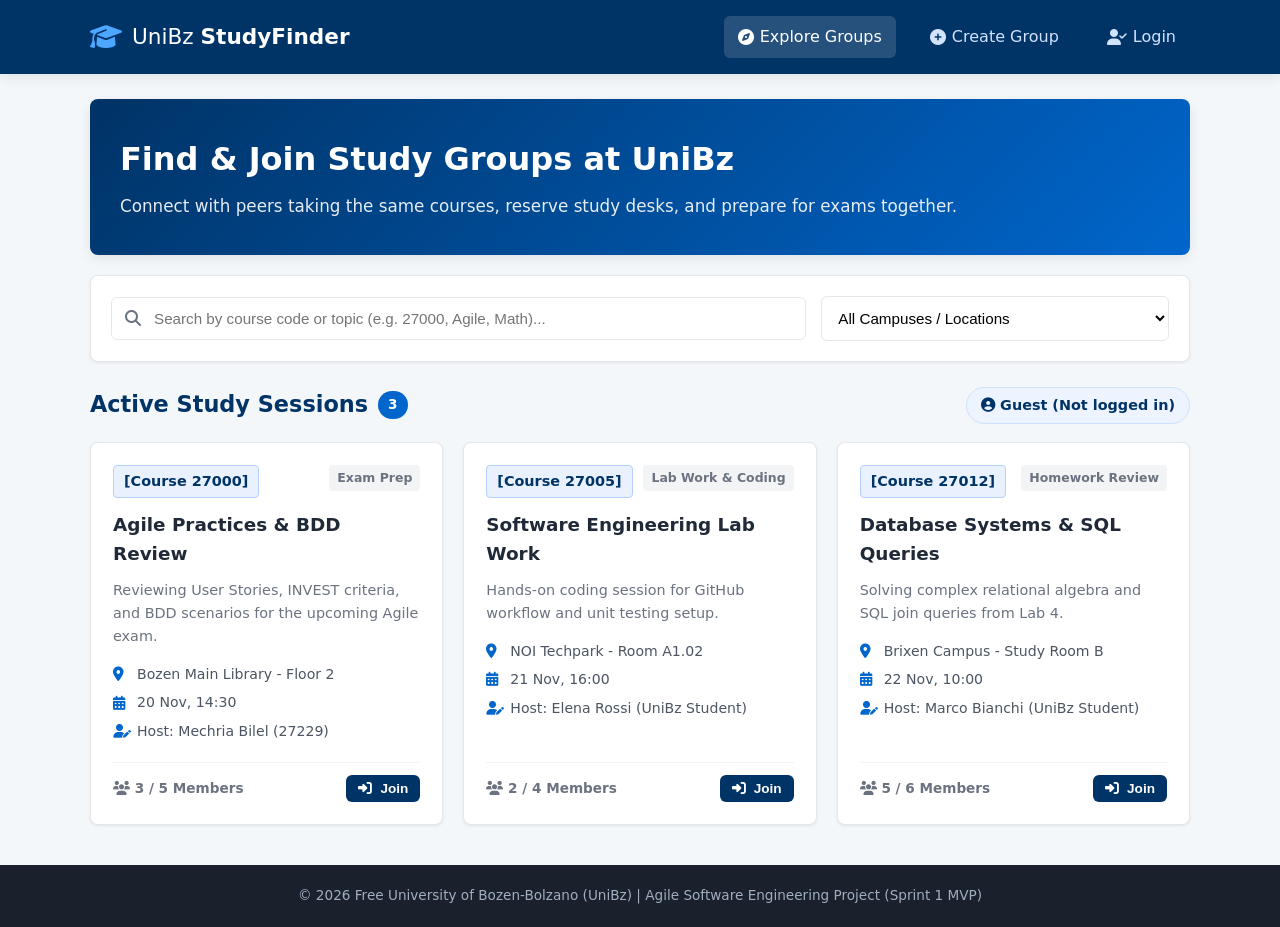
<file: index.html>
<!DOCTYPE html>
<html lang="en">
<head>
    <meta charset="UTF-8">
    <meta name="viewport" content="width=device-width, initial-scale=1.0">
    <title>Smart Campus Study Group Finder | UniBz</title>
    <link rel="stylesheet" href="styles.css">
    <link rel="stylesheet" href="https://cdnjs.cloudflare.com/ajax/libs/font-awesome/6.4.0/css/all.min.css">
</head>
<body>
    <header class="navbar">
        <div class="container nav-container">
            <div class="logo">
                <i class="fa-solid fa-graduation-cap"></i>
                <span>UniBz <strong>StudyFinder</strong></span>
            </div>
            <nav>
                <a href="index.html" class="active"><i class="fa-solid fa-compass"></i> Explore Groups</a>
                <a href="create-group.html"><i class="fa-solid fa-plus-circle"></i> Create Group</a>
                <a href="login.html" id="nav-login"><i class="fa-solid fa-user-check"></i> Login</a>
            </nav>
        </div>
    </header>

    <main class="container">
        <section class="hero-section">
            <div class="hero-content">
                <h1>Find & Join Study Groups at UniBz</h1>
                <p>Connect with peers taking the same courses, reserve study desks, and prepare for exams together.</p>
            </div>
        </section>

        <!-- US3: Search & Filter Study Groups -->
        <section class="search-box-card">
            <div class="search-inputs">
                <div class="input-group">
                    <i class="fa-solid fa-magnifying-glass"></i>
                    <input type="text" id="searchInput" placeholder="Search by course code or topic (e.g. 27000, Agile, Math)..." onkeyup="filterGroups()">
                </div>
                <div class="select-group">
                    <select id="campusFilter" onchange="filterGroups()">
                        <option value="ALL">All Campuses / Locations</option>
                        <option value="Bozen Main Library">Bozen Main Library</option>
                        <option value="NOI Techpark">NOI Techpark</option>
                        <option value="Brixen Campus">Brixen Campus</option>
                    </select>
                </div>
            </div>
        </section>

        <!-- Active Groups Grid -->
        <section class="groups-section">
            <div class="section-header">
                <h2>Active Study Sessions <span id="groupCountBadge" class="badge">0</span></h2>
                <div class="user-status-pill" id="userStatusPill">
                    <i class="fa-solid fa-circle-user"></i> <span id="currentUsername">Not logged in</span>
                </div>
            </div>

            <div class="groups-grid" id="groupsGrid">
                <!-- Dynamic group cards loaded by app.js -->
            </div>
        </section>
    </main>

    <footer class="footer">
        <div class="container">
            <p>&copy; 2026 Free University of Bozen-Bolzano (UniBz) | Agile Software Engineering Project (Sprint 1 MVP)</p>
        </div>
    </footer>

    <script src="app.js"></script>
</body>
</html>
</file>
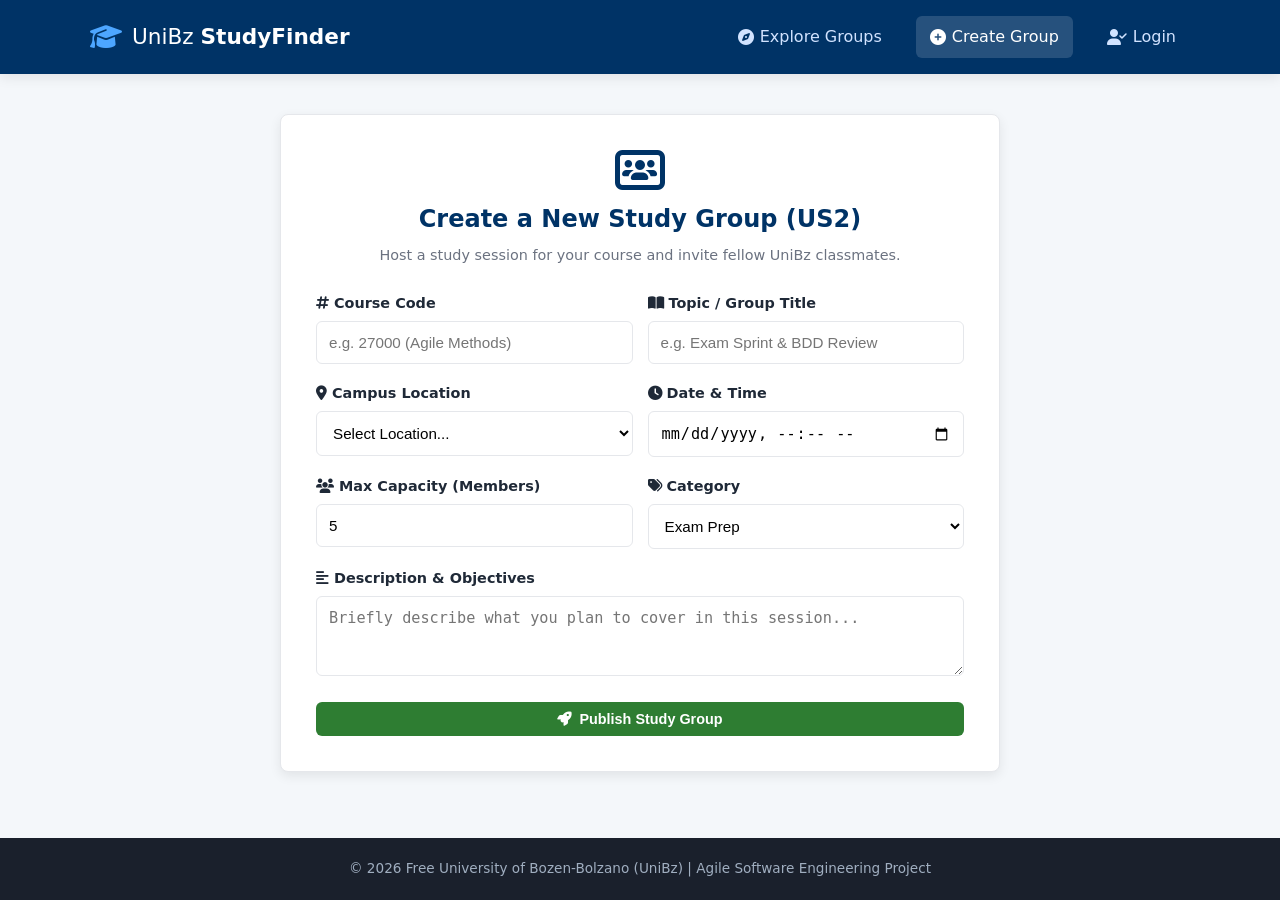
<file: create-group.html>
<!DOCTYPE html>
<html lang="en">
<head>
    <meta charset="UTF-8">
    <meta name="viewport" content="width=device-width, initial-scale=1.0">
    <title>Create Study Group | Smart Campus Study Group Finder</title>
    <link rel="stylesheet" href="styles.css">
    <link rel="stylesheet" href="https://cdnjs.cloudflare.com/ajax/libs/font-awesome/6.4.0/css/all.min.css">
</head>
<body>
    <header class="navbar">
        <div class="container nav-container">
            <div class="logo">
                <i class="fa-solid fa-graduation-cap"></i>
                <span>UniBz <strong>StudyFinder</strong></span>
            </div>
            <nav>
                <a href="index.html"><i class="fa-solid fa-compass"></i> Explore Groups</a>
                <a href="create-group.html" class="active"><i class="fa-solid fa-plus-circle"></i> Create Group</a>
                <a href="login.html"><i class="fa-solid fa-user-check"></i> Login</a>
            </nav>
        </div>
    </header>

    <main class="container form-layout-container">
        <!-- US2: Create Study Group -->
        <div class="form-card wide-card">
            <div class="form-header">
                <i class="fa-solid fa-users-rectangle auth-icon"></i>
                <h2>Create a New Study Group (US2)</h2>
                <p>Host a study session for your course and invite fellow UniBz classmates.</p>
            </div>

            <form id="createGroupForm" onsubmit="handleCreateGroup(event)">
                <div class="form-row">
                    <div class="form-group half-width">
                        <label for="courseCode"><i class="fa-solid fa-hashtag"></i> Course Code</label>
                        <input type="text" id="courseCode" placeholder="e.g. 27000 (Agile Methods)" required>
                    </div>
                    <div class="form-group half-width">
                        <label for="groupTopic"><i class="fa-solid fa-book-open"></i> Topic / Group Title</label>
                        <input type="text" id="groupTopic" placeholder="e.g. Exam Sprint & BDD Review" required>
                    </div>
                </div>

                <div class="form-row">
                    <div class="form-group half-width">
                        <label for="location"><i class="fa-solid fa-location-dot"></i> Campus Location</label>
                        <select id="location" required>
                            <option value="">Select Location...</option>
                            <option value="Bozen Main Library - Floor 2">Bozen Main Library - Floor 2</option>
                            <option value="NOI Techpark - Room A1.02">NOI Techpark - Room A1.02</option>
                            <option value="Brixen Campus - Study Room B">Brixen Campus - Study Room B</option>
                            <option value="Online via MS Teams">Online via MS Teams</option>
                        </select>
                    </div>
                    <div class="form-group half-width">
                        <label for="sessionTime"><i class="fa-solid fa-clock"></i> Date & Time</label>
                        <input type="datetime-local" id="sessionTime" required>
                    </div>
                </div>

                <div class="form-row">
                    <div class="form-group half-width">
                        <label for="maxMembers"><i class="fa-solid fa-users"></i> Max Capacity (Members)</label>
                        <input type="number" id="maxMembers" min="2" max="10" value="5" required>
                    </div>
                    <div class="form-group half-width">
                        <label for="groupCategory"><i class="fa-solid fa-tags"></i> Category</label>
                        <select id="groupCategory">
                            <option value="Exam Prep">Exam Prep</option>
                            <option value="Lab Work & Coding">Lab Work & Coding</option>
                            <option value="Group Project">Group Project</option>
                            <option value="Homework Review">Homework Review</option>
                        </select>
                    </div>
                </div>

                <div class="form-group">
                    <label for="groupDescription"><i class="fa-solid fa-align-left"></i> Description & Objectives</label>
                    <textarea id="groupDescription" rows="3" placeholder="Briefly describe what you plan to cover in this session..."></textarea>
                </div>

                <button type="submit" class="btn btn-success btn-block">
                    <i class="fa-solid fa-rocket"></i> Publish Study Group
                </button>
            </form>

            <div id="createAlert" class="alert alert-success hidden">
                <i class="fa-solid fa-circle-check"></i> Study group successfully created and listed! Redirecting to Explore page...
            </div>
        </div>
    </main>

    <footer class="footer">
        <div class="container">
            <p>&copy; 2026 Free University of Bozen-Bolzano (UniBz) | Agile Software Engineering Project</p>
        </div>
    </footer>

    <script src="app.js"></script>
</body>
</html>
</file>
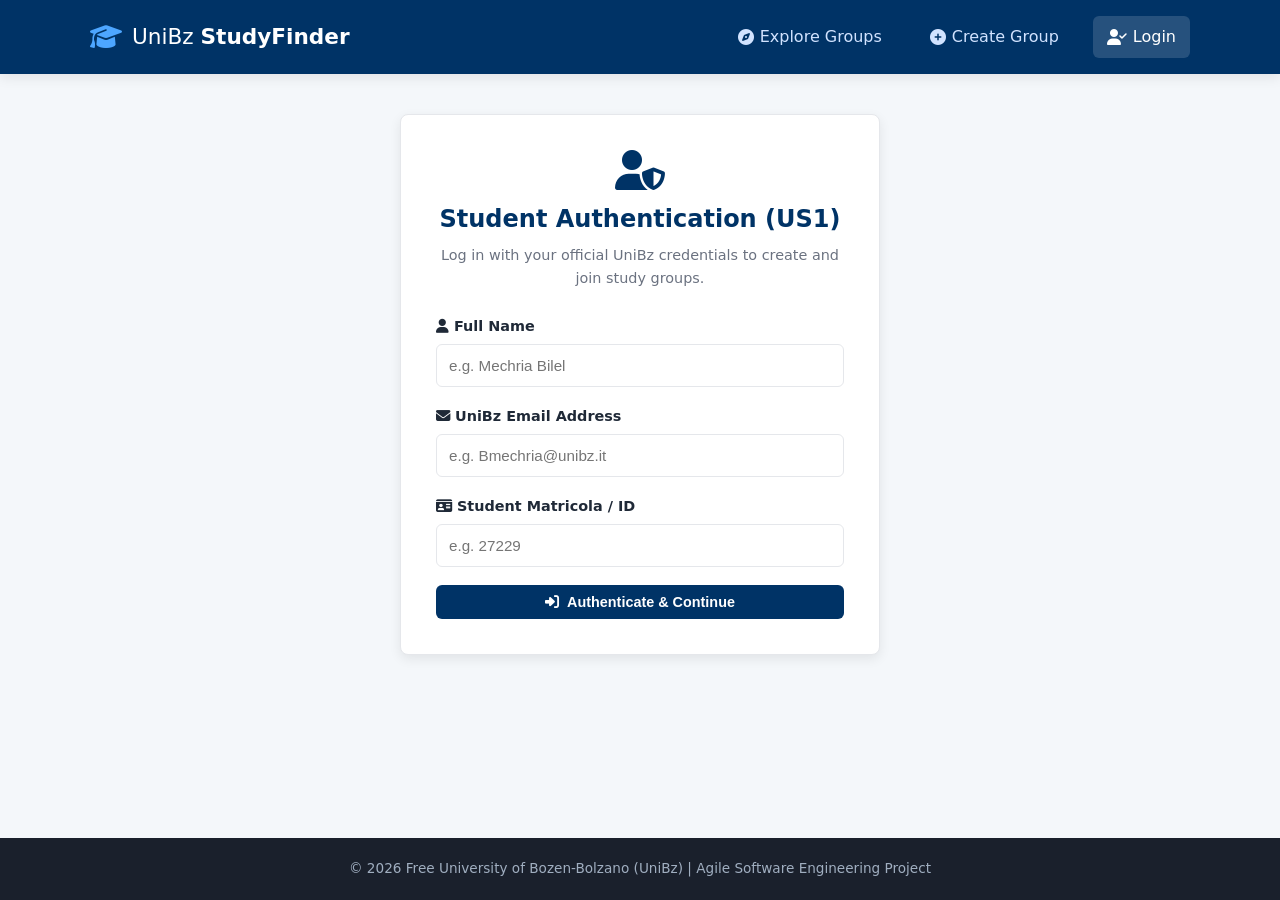
<file: login.html>
<!DOCTYPE html>
<html lang="en">
<head>
    <meta charset="UTF-8">
    <meta name="viewport" content="width=device-width, initial-scale=1.0">
    <title>Student Login | Smart Campus Study Group Finder</title>
    <link rel="stylesheet" href="styles.css">
    <link rel="stylesheet" href="https://cdnjs.cloudflare.com/ajax/libs/font-awesome/6.4.0/css/all.min.css">
</head>
<body>
    <header class="navbar">
        <div class="container nav-container">
            <div class="logo">
                <i class="fa-solid fa-graduation-cap"></i>
                <span>UniBz <strong>StudyFinder</strong></span>
            </div>
            <nav>
                <a href="index.html"><i class="fa-solid fa-compass"></i> Explore Groups</a>
                <a href="create-group.html"><i class="fa-solid fa-plus-circle"></i> Create Group</a>
                <a href="login.html" class="active"><i class="fa-solid fa-user-check"></i> Login</a>
            </nav>
        </div>
    </header>

    <main class="container auth-container">
        <!-- US1: Student Authentication -->
        <div class="form-card">
            <div class="form-header">
                <i class="fa-solid fa-user-shield auth-icon"></i>
                <h2>Student Authentication (US1)</h2>
                <p>Log in with your official UniBz credentials to create and join study groups.</p>
            </div>

            <form id="loginForm" onsubmit="handleLogin(event)">
                <div class="form-group">
                    <label for="studentName"><i class="fa-solid fa-user"></i> Full Name</label>
                    <input type="text" id="studentName" placeholder="e.g. Mechria Bilel" required>
                </div>

                <div class="form-group">
                    <label for="studentEmail"><i class="fa-solid fa-envelope"></i> UniBz Email Address</label>
                    <input type="email" id="studentEmail" placeholder="e.g. Bmechria@unibz.it" required>
                </div>

                <div class="form-group">
                    <label for="studentId"><i class="fa-solid fa-id-card"></i> Student Matricola / ID</label>
                    <input type="text" id="studentId" placeholder="e.g. 27229" required>
                </div>

                <button type="submit" class="btn btn-primary btn-block">
                    <i class="fa-solid fa-right-to-bracket"></i> Authenticate & Continue
                </button>
            </form>

            <div id="loginAlert" class="alert alert-success hidden">
                <i class="fa-solid fa-circle-check"></i> Successfully authenticated! Redirecting to Explore page...
            </div>
        </div>
    </main>

    <footer class="footer">
        <div class="container">
            <p>&copy; 2026 Free University of Bozen-Bolzano (UniBz) | Agile Software Engineering Project</p>
        </div>
    </footer>

    <script src="app.js"></script>
</body>
</html>
</file>
<file: styles.css>
/* Modern Clean Corporate UI Theme for UniBz Smart Campus App */
:root {
    --primary-color: #003366;      /* UniBz Deep Navy */
    --primary-hover: #002244;
    --secondary-color: #0066cc;    /* Accent Blue */
    --success-color: #2e7d32;      /* Emerald Green */
    --warning-color: #ed6c02;
    --bg-light: #f4f7fa;
    --card-bg: #ffffff;
    --text-main: #1f2937;
    --text-muted: #6b7280;
    --border-color: #e5e7eb;
    --shadow-sm: 0 1px 3px rgba(0,0,0,0.08);
    --shadow-md: 0 4px 12px rgba(0,0,0,0.08);
    --radius: 8px;
}

* {
    box-sizing: border-box;
    margin: 0;
    padding: 0;
}

body {
    font-family: 'Segoe UI', system-ui, -apple-system, BlinkMacSystemFont, Roboto, sans-serif;
    background-color: var(--bg-light);
    color: var(--text-main);
    line-height: 1.6;
    min-height: 100vh;
    display: flex;
    flex-direction: column;
}

.container {
    max-width: 1140px;
    margin: 0 auto;
    padding: 0 20px;
    width: 100%;
}

/* Navbar */
.navbar {
    background-color: var(--primary-color);
    color: white;
    padding: 16px 0;
    box-shadow: var(--shadow-md);
    position: sticky;
    top: 0;
    z-index: 100;
}

.nav-container {
    display: flex;
    justify-content: space-between;
    align-items: center;
}

.logo {
    font-size: 1.35rem;
    font-weight: 500;
    display: flex;
    align-items: center;
    gap: 10px;
}

.logo i {
    color: #4da6ff;
    font-size: 1.6rem;
}

nav {
    display: flex;
    gap: 20px;
}

nav a {
    color: #d1e3ff;
    text-decoration: none;
    font-weight: 500;
    padding: 8px 14px;
    border-radius: 6px;
    transition: all 0.2s ease;
    display: flex;
    align-items: center;
    gap: 6px;
}

nav a:hover, nav a.active {
    color: white;
    background-color: rgba(255, 255, 255, 0.15);
}

/* Hero Section */
.hero-section {
    background: linear-gradient(135deg, var(--primary-color), var(--secondary-color));
    color: white;
    padding: 35px 30px;
    border-radius: var(--radius);
    margin: 25px 0 20px 0;
    box-shadow: var(--shadow-md);
}

.hero-content h1 {
    font-size: 2rem;
    margin-bottom: 8px;
    font-weight: 700;
}

.hero-content p {
    font-size: 1.05rem;
    opacity: 0.9;
}

/* Search Box Card */
.search-box-card {
    background: var(--card-bg);
    padding: 20px;
    border-radius: var(--radius);
    box-shadow: var(--shadow-sm);
    border: 1px solid var(--border-color);
    margin-bottom: 25px;
}

.search-inputs {
    display: flex;
    gap: 15px;
    flex-wrap: wrap;
}

.input-group {
    flex: 2;
    min-width: 280px;
    position: relative;
    display: flex;
    align-items: center;
}

.input-group i {
    position: absolute;
    left: 14px;
    color: var(--text-muted);
}

.input-group input {
    width: 100%;
    padding: 12px 12px 12px 42px;
    border: 1px solid var(--border-color);
    border-radius: 6px;
    font-size: 0.95rem;
    outline: none;
    transition: border-color 0.2s;
}

.input-group input:focus {
    border-color: var(--secondary-color);
}

.select-group {
    flex: 1;
    min-width: 200px;
}

.select-group select, .form-group select, .form-group input, .form-group textarea {
    width: 100%;
    padding: 12px;
    border: 1px solid var(--border-color);
    border-radius: 6px;
    font-size: 0.95rem;
    outline: none;
    background-color: white;
}

.select-group select:focus, .form-group input:focus, .form-group select:focus, .form-group textarea:focus {
    border-color: var(--secondary-color);
}

/* Section Header */
.section-header {
    display: flex;
    justify-content: space-between;
    align-items: center;
    margin-bottom: 18px;
}

.section-header h2 {
    font-size: 1.4rem;
    color: var(--primary-color);
    display: flex;
    align-items: center;
    gap: 10px;
}

.badge {
    background-color: var(--secondary-color);
    color: white;
    font-size: 0.85rem;
    padding: 3px 10px;
    border-radius: 20px;
}

.user-status-pill {
    background-color: #eef4ff;
    color: var(--primary-color);
    padding: 6px 14px;
    border-radius: 20px;
    font-size: 0.9rem;
    font-weight: 600;
    border: 1px solid #cce0ff;
}

/* Groups Grid */
.groups-grid {
    display: grid;
    grid-template-columns: repeat(auto-fill, minmax(320px, 1fr));
    gap: 20px;
    margin-bottom: 40px;
}

.group-card {
    background: var(--card-bg);
    border-radius: var(--radius);
    padding: 22px;
    border: 1px solid var(--border-color);
    box-shadow: var(--shadow-sm);
    transition: transform 0.2s, box-shadow 0.2s;
    display: flex;
    flex-direction: column;
    justify-content: space-between;
}

.group-card:hover {
    transform: translateY(-3px);
    box-shadow: var(--shadow-md);
}

.card-top {
    display: flex;
    justify-content: space-between;
    align-items: flex-start;
    margin-bottom: 12px;
}

.course-code-badge {
    background-color: #e8f1fd;
    color: var(--primary-color);
    font-weight: 700;
    font-size: 0.9rem;
    padding: 4px 10px;
    border-radius: 4px;
    border: 1px solid #b3d1ff;
}

.category-tag {
    font-size: 0.78rem;
    background: #f3f4f6;
    color: var(--text-muted);
    padding: 3px 8px;
    border-radius: 4px;
    font-weight: 600;
}

.card-title {
    font-size: 1.15rem;
    font-weight: 700;
    color: var(--text-main);
    margin-bottom: 10px;
}

.card-desc {
    font-size: 0.9rem;
    color: var(--text-muted);
    margin-bottom: 15px;
}

.card-info-list {
    list-style: none;
    font-size: 0.88rem;
    margin-bottom: 20px;
}

.card-info-list li {
    margin-bottom: 6px;
    display: flex;
    align-items: center;
    gap: 8px;
    color: #4b5563;
}

.card-info-list i {
    color: var(--secondary-color);
    width: 16px;
}

.card-footer {
    display: flex;
    justify-content: space-between;
    align-items: center;
    padding-top: 12px;
    border-top: 1px solid #f3f4f6;
}

.members-count {
    font-size: 0.85rem;
    font-weight: 600;
    color: var(--text-muted);
}

.btn {
    padding: 9px 18px;
    border: none;
    border-radius: 6px;
    font-weight: 600;
    cursor: pointer;
    font-size: 0.9rem;
    transition: background-color 0.2s;
    display: inline-flex;
    align-items: center;
    justify-content: center;
    gap: 8px;
}

.btn-sm {
    padding: 6px 12px;
    font-size: 0.85rem;
}

.btn-primary {
    background-color: var(--primary-color);
    color: white;
}

.btn-primary:hover {
    background-color: var(--primary-hover);
}

.btn-success {
    background-color: var(--success-color);
    color: white;
}

.btn-success:hover {
    background-color: #1b5e20;
}

.btn-block {
    width: 100%;
}

/* Auth & Form Layouts */
.auth-container, .form-layout-container {
    display: flex;
    justify-content: center;
    align-items: center;
    padding: 40px 0;
}

.form-card {
    background: white;
    padding: 35px;
    border-radius: var(--radius);
    box-shadow: var(--shadow-md);
    border: 1px solid var(--border-color);
    width: 100%;
    max-width: 480px;
}

.wide-card {
    max-width: 720px;
}

.form-header {
    text-align: center;
    margin-bottom: 25px;
}

.auth-icon {
    font-size: 2.5rem;
    color: var(--primary-color);
    margin-bottom: 10px;
}

.form-header h2 {
    color: var(--primary-color);
    font-size: 1.5rem;
    margin-bottom: 6px;
}

.form-header p {
    color: var(--text-muted);
    font-size: 0.9rem;
}

.form-group {
    margin-bottom: 18px;
}

.form-group label {
    display: block;
    margin-bottom: 6px;
    font-weight: 600;
    font-size: 0.9rem;
    color: var(--text-main);
}

.form-row {
    display: flex;
    gap: 15px;
}

.half-width {
    flex: 1;
}

.alert {
    padding: 12px 16px;
    border-radius: 6px;
    font-size: 0.9rem;
    margin-top: 20px;
    display: flex;
    align-items: center;
    gap: 10px;
}

.alert-success {
    background-color: #e8f5e9;
    color: #2e7d32;
    border: 1px solid #a5d6a7;
}

.hidden {
    display: none !important;
}

/* Footer */
.footer {
    margin-top: auto;
    background-color: #1a202c;
    color: #a0aec0;
    padding: 20px 0;
    text-align: center;
    font-size: 0.85rem;
}
</file>
